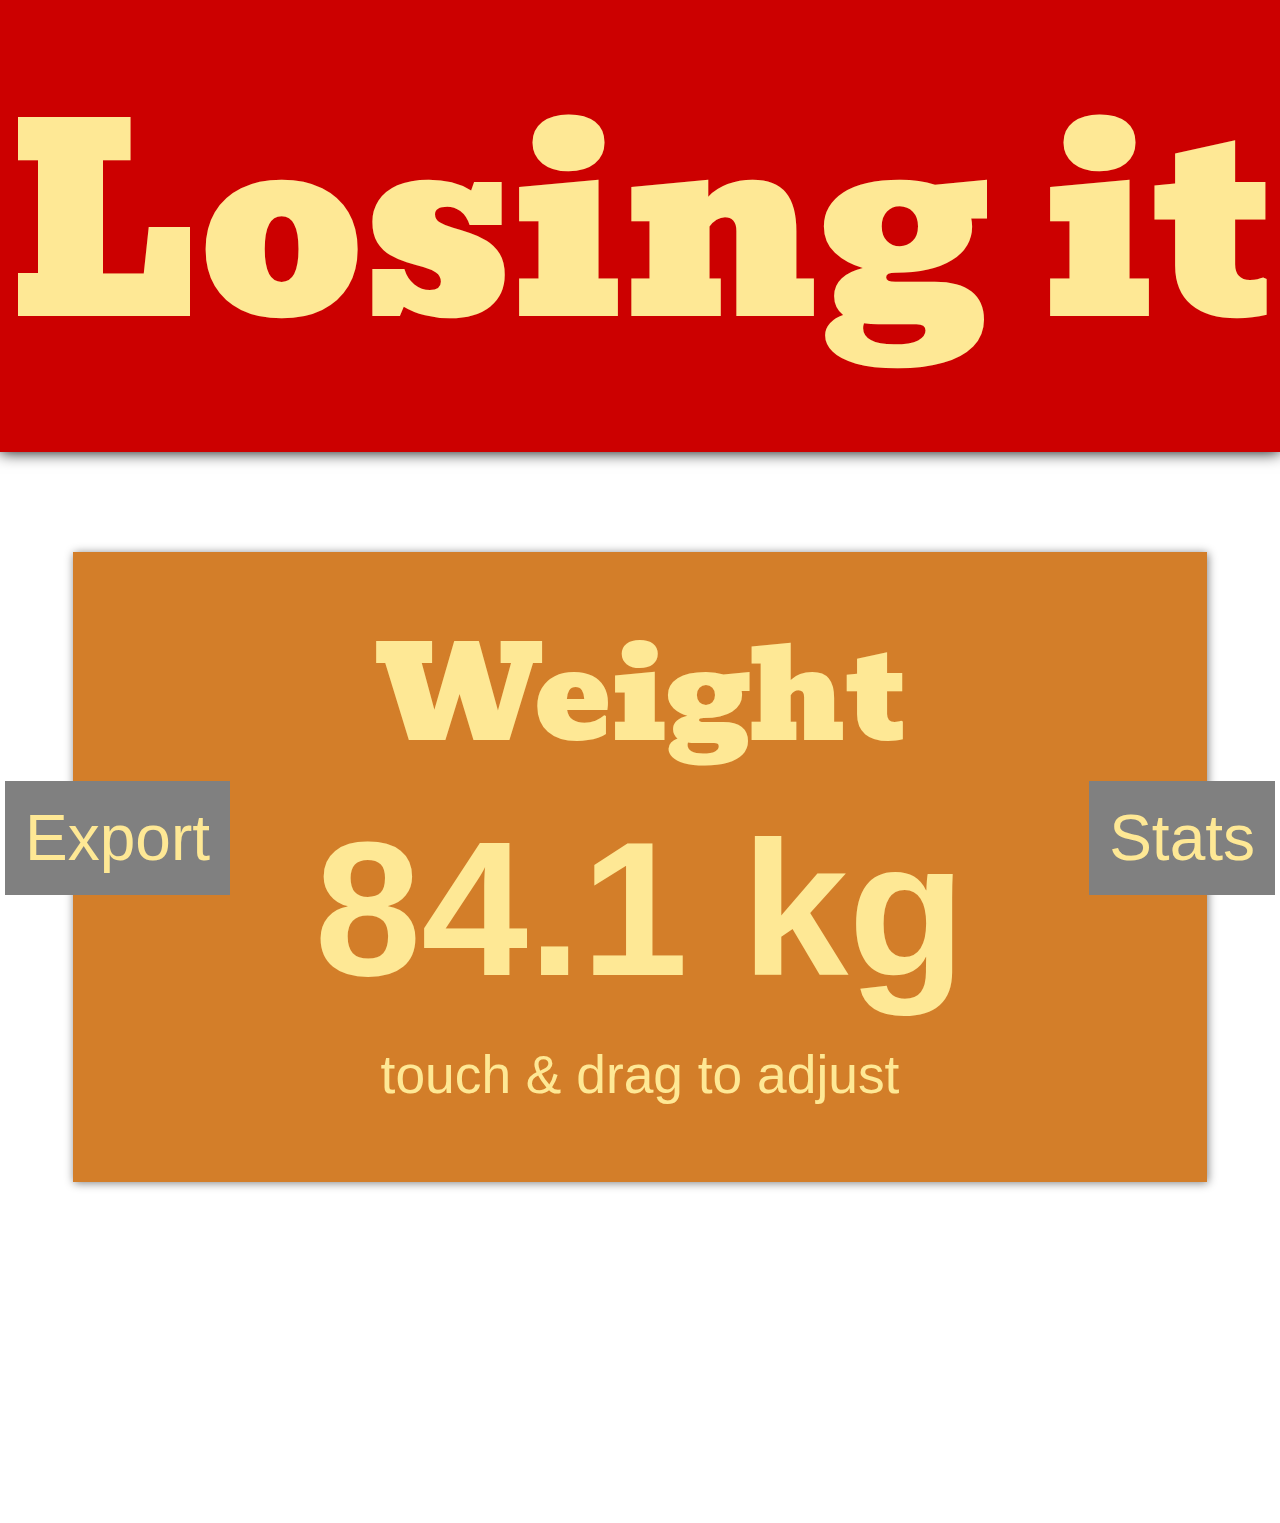
<file: index.html>
<!DOCTYPE html>
<html>
	<head>
		<title>Losing it</title>
		<link href='https://fonts.googleapis.com/css?family=Bevan|Ubuntu+Mono:700' rel='stylesheet' type='text/css'>
		<link href='src/animate-custom.css' rel='stylesheet' type='text/css'>
		<link href='src/style.css' rel='stylesheet' type='text/css'>
        <!-- Startup configuration -->
        <link rel="manifest" href="manifest.json">
		<link rel="shortcut icon" sizes="192x192" href="icons/icon-192.png">
        <!--<meta name='mobile-web-app-capable' content='yes'>-->
        <meta name="theme-color" content="#cc0000">
	</head>
	<body>
		<div class="wrapper">
			<div class="topHalf">
				<div id="debugOutYeah" class="debugOut lazyhide">Output</div>
				<div class="intro"><h1>Losing it</h1></div>
			</div>
			<div class="bottomHalf">
				
                <div class="" id="touchBoxWrapper">
                    <div class="touchbox weight" id="box1">
					   <h3>Weight</h3>
                        <div class="numbers" id="weight"> Drag Me! </div>
					   <span class="miniText">touch &amp; drag to adjust</span>
				    </div>
				    
				    <div class="touchbox fat lazyhide" id="box2">
					   <h3>Fat</h3>
                        <div class="numbers" id="fat"> 37.2% </div>
					   <span class="miniText" id="fatBonus">Should be between 14% to 21%</span>
				    </div>
                    
                    <div class="touchbox water lazyhide" id="box3">
                        <h3>Water</h3>
                        <div class="numbers" id="water"> 50.1% </div>
                        <span class="miniText" id="waterBonus">The average adult holds 50-65%</span>
                    </div>
                    
                    <div class="touchbox muscle lazyhide" id="box4">
                        <h3>Muscle</h3>
                        <div class="numbers" id="muscle"> 30% </div>
                        <span class="miniText" id="muscleBonus">Pump it</span>
                    </div>
                    
                    <div class="touchbox bone lazyhide" id="box5">
                        <h3>Bones</h3>
                        <div class="numbers" id="bone"> 2.3 kg </div>
                        <span class="miniText">Got milk?</span>
                    </div>
                    
                    <div class="doneButton" id="done1">
					   <h3> DONE </h3>
				    </div>
                </div>
                
				<div class="graphDiv" id="graphArea"></div>
				
				<div class="toggleWrapper lazyhide" id="toggles">
                    <div class="toggleButton weight" id="toggleWeight"><div>T</div></div>
                    <div class="toggleButton fat" id="toggleFat"><div>F</div></div>
                    <div class="toggleButton water" id="toggleWater"><div>W</div></div>
                    <div class="toggleButton muscle" id="toggleMuscle"><div>M</div></div>
                    <div class="toggleButton bone" id="toggleBone"><div>B</div></div>
                    <span class="stretch"></span>
                </div>
                
				<div class="smallButton" id="viewStats">
					Stats
				</div>

				<div class="exportButton" id="exportData">
					Export
				</div>
				
			</div>
	</body>
        
         <script src='src/domready.js' type='application/javascript'></script>
		<script src='src/script.js' type='application/javascript'></script>
</html>
</file>
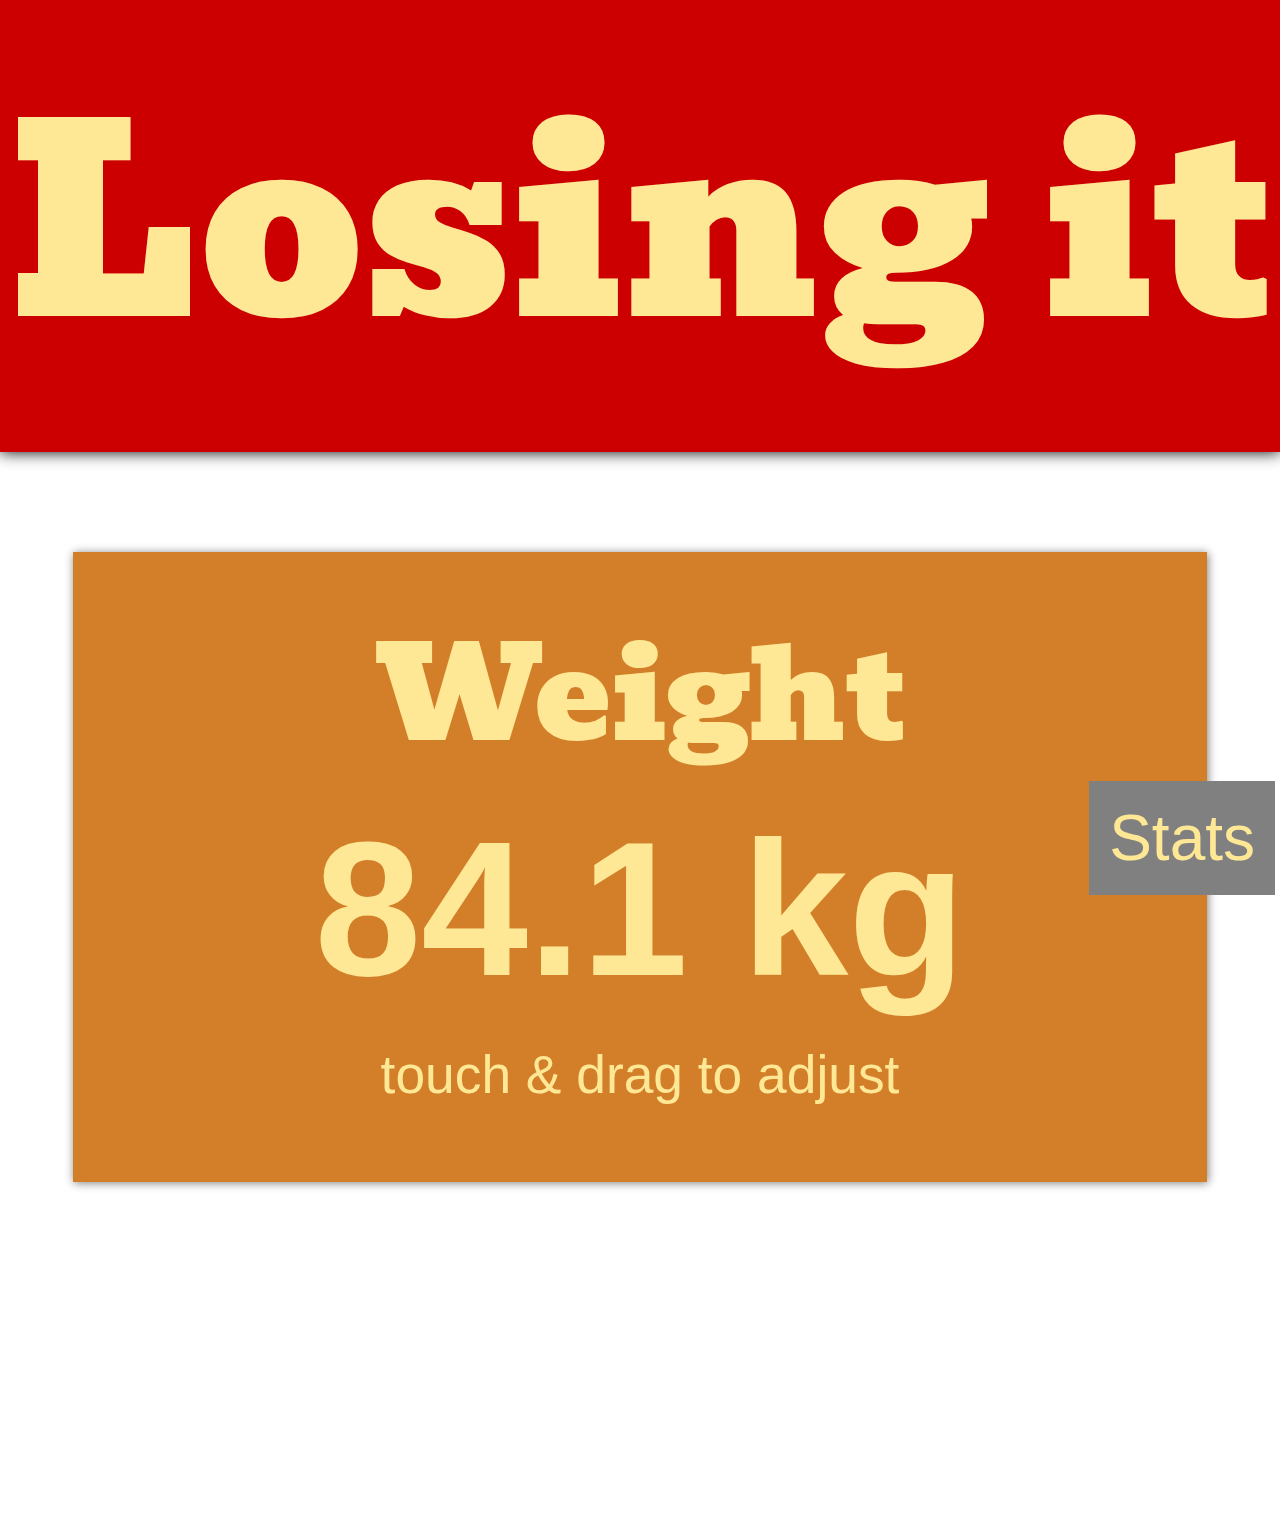
<file: gh-pages/index.html>
<!DOCTYPE html>
<html>
	<head>
		<title>Losing it</title>
		<link href='https://fonts.googleapis.com/css?family=Bevan|Ubuntu+Mono:700' rel='stylesheet' type='text/css'>
		<link href='src/animate-custom.css' rel='stylesheet' type='text/css'>
		<link href='src/style.css' rel='stylesheet' type='text/css'>
        <!-- Startup configuration -->
        <link rel="manifest" href="manifest.json">
		<link rel="shortcut icon" sizes="192x192" href="icons/icon-192.png">
        <!--<meta name='mobile-web-app-capable' content='yes'>-->
        <meta name="theme-color" content="#cc0000">
	</head>
	<body>
		<div class="wrapper">
			<div class="topHalf">
				<div id="debugOutYeah" class="debugOut lazyhide">Output</div>
				<div class="intro"><h1>Losing it</h1></div>
			</div>
			<div class="bottomHalf">
				
                <div class="" id="touchBoxWrapper">
                    <div class="touchbox weight" id="box1">
					   <h3>Weight</h3>
                        <div class="numbers" id="weight"> Drag Me! </div>
					   <span class="miniText">touch &amp; drag to adjust</span>
				    </div>
				    
				    <div class="touchbox fat lazyhide" id="box2">
					   <h3>Fat</h3>
                        <div class="numbers" id="fat"> 37.2% </div>
					   <span class="miniText" id="fatBonus">Should be between 14% to 21%</span>
				    </div>
                    
                    <div class="touchbox water lazyhide" id="box3">
                        <h3>Water</h3>
                        <div class="numbers" id="water"> 50.1% </div>
                        <span class="miniText" id="waterBonus">The average adult holds 50-65%</span>
                    </div>
                    
                    <div class="touchbox muscle lazyhide" id="box4">
                        <h3>Muscle</h3>
                        <div class="numbers" id="muscle"> 30% </div>
                        <span class="miniText" id="muscleBonus">Pump it</span>
                    </div>
                    
                    <div class="touchbox bone lazyhide" id="box5">
                        <h3>Bones</h3>
                        <div class="numbers" id="bone"> 2.3 kg </div>
                        <span class="miniText">Got milk?</span>
                    </div>
                    
                    <div class="doneButton" id="done1">
					   <h3> DONE </h3>
				    </div>
                </div>
                
				<div class="graphDiv" id="graphArea"></div>
				
				<div class="toggleWrapper lazyhide" id="toggles">
                    <div class="toggleButton weight" id="toggleWeight"><div>T</div></div>
                    <div class="toggleButton fat" id="toggleFat"><div>F</div></div>
                    <div class="toggleButton water" id="toggleWater"><div>W</div></div>
                    <div class="toggleButton muscle" id="toggleMuscle"><div>M</div></div>
                    <div class="toggleButton bone" id="toggleBone"><div>B</div></div>
                    <span class="stretch"></span>
                </div>
                
				<div class="smallButton" id="viewStats">
					Stats
				</div>
				
			</div>
	</body>
        
         <script src='src/domready.js' type='application/javascript'></script>
		<script src='src/script.js' type='application/javascript'></script>
</html>
</file>
<file: src/style.css>
html, body {
	height: 100%;
	margin: 0;
	padding: 0;	
}

html	{font-size: 5vw;} 
body	{font-size: 1rem; } 
h1  	{font-size: 4rem; } 
h2		{font-size: 2.5rem;}
h3   	{font-size: 2rem; } 

h1, h3{
	padding: 0;
	margin: 0;
	font-family: 'Bevan';	
	font-weight: 400; 
	text-align: center;
}

.miniText{
	font-family: 'Ubuntu Mono', sans-serif;
	font-size: smaller;
	padding: 0;
	margin: 0;
	
}

body{
	background-color: #ffffff;
	color: #fee895;
	width: 100%;
    font-family: 'Bevan';	
}

.topHalf{
	width: 100%;
	background-color: #c00;
	box-shadow:0px 0px 15px black;	
}

.bottomHalf{
	margin-right: 10px;
	padding-left: 10px;
	
}

.touchbox{
	width: 90%;
	text-align: center;
	margin: auto;
	margin-top: 100px;
	margin-bottom: 100px;
	padding-bottom: 60px;
	padding-top: 40px;
	box-shadow:1px 1px 9px grey;	
}


.weight{
	background-color: #d37e29;
}

.fat{
	background-color: #fee895;
	color: #3f3a31;
}

.water{
	background-color: #0f6499;
}

.muscle{
	background-color: #7f0d0d;
}

.bone{
	background-color: #f0f0f0;
	color: #3f3a31;
}

.numbers{
	font-size: 3rem;
	text-align: center;
	font-weight: 800;
	font-family: 'Ubuntu Mono', sans-serif;

}

#graphCanvas{
	width:100%;
}

.wrapper{
	height: 100%;
}


.intro{
	height: 100%;
	width: 100%;
	padding-top: 20px;
	padding-bottom: 20px;
}

.debugOut{
	font-family: sans-serif;
	font-size: 0.8rem;

}

.doneButton{
    width: 60%;
    padding-top: 20px;
    padding-bottom: 15px;
    box-shadow:1px 1px 9px grey;
    -moz-border-radius: 15px;
    border-radius: 15px;
	background-color: #7AD235;	
	margin-left: auto ;
	margin-right: auto ;
	visibility: hidden;
    
}

.graphDiv{
    display: none;
	padding-top: 100px;
}

.toggleWrapper{
   
    height: 120px;
    padding-left:20px;
    padding-right:20px;
    text-align: justify;
    -ms-text-justify: distribute-all-lines;
    text-justify: distribute-all-lines;
}
.toggleButton{
    width: 100px;
    height: 100px;
   
    overflow:hidden;
    -moz-border-radius: 50%;
    border-radius: 50%;
    font-size:1rem;
    box-shadow:1px 1px 9px grey;
    
    vertical-align: top;
    display: inline-block;
    *display: inline;
    zoom: 1
}

.toggleButton div {
    float:left;
    width:100%;
    padding-top:50%;
    margin-bottom:100%;
    line-height:1rem;
    margin-top:-0.5rem;
    text-align:center;
   
}
.smallButton{
	padding: 20px;
    margin: 5px;
	background-color: grey;
	font-size: 1rem;
	font-family: 'Ubuntu Mono', sans-serif;
    position:absolute;
    bottom: 0;
    right: 0;
}
.exportButton{
	padding: 20px;
    margin: 5px;
	background-color: grey;
	font-size: 1rem;
	font-family: 'Ubuntu Mono', sans-serif;
    position:absolute;
    bottom: 0;
    left: 0;
}

.lazyhide{
	
	display: none;
}
.stretch {
     width: 100%;
    display: inline-block;
    font-size: 0;
    line-height: 0
}
</file>
<file: gh-pages/src/style.css>
html, body {
	height: 100%;
	margin: 0;
	padding: 0;	
}

html	{font-size: 5vw;} 
body	{font-size: 1rem; } 
h1  	{font-size: 4rem; } 
h2		{font-size: 2.5rem;}
h3   	{font-size: 2rem; } 

h1, h3{
	padding: 0;
	margin: 0;
	font-family: 'Bevan';	
	font-weight: 400; 
	text-align: center;
}

.miniText{
	font-family: 'Ubuntu Mono', sans-serif;
	font-size: smaller;
	padding: 0;
	margin: 0;
	
}

body{
	background-color: #ffffff;
	color: #fee895;
	width: 100%;
    font-family: 'Bevan';	
}

.topHalf{
	width: 100%;
	background-color: #c00;
	box-shadow:0px 0px 15px black;	
}

.bottomHalf{
	margin-right: 10px;
	padding-left: 10px;
	
}

.touchbox{
	width: 90%;
	text-align: center;
	margin: auto;
	margin-top: 100px;
	margin-bottom: 100px;
	padding-bottom: 60px;
	padding-top: 40px;
	box-shadow:1px 1px 9px grey;	
}


.weight{
	background-color: #d37e29;
}

.fat{
	background-color: #fee895;
	color: #3f3a31;
}

.water{
	background-color: #0f6499;
}

.muscle{
	background-color: #7f0d0d;
}

.bone{
	background-color: #fff;
	color: #3f3a31;
}

.numbers{
	font-size: 3rem;
	text-align: center;
	font-weight: 800;
	font-family: 'Ubuntu Mono', sans-serif;

}

#graphCanvas{
	width:100%;
}

.wrapper{
	height: 100%;
}


.intro{
	height: 100%;
	width: 100%;
	padding-top: 20px;
	padding-bottom: 20px;
}

.debugOut{
	font-family: sans-serif;
	font-size: 0.8rem;

}

.doneButton{
    width: 60%;
    padding-top: 20px;
    padding-bottom: 15px;
    box-shadow:1px 1px 9px grey;
    -moz-border-radius: 15px;
    border-radius: 15px;
	background-color: #7AD235;	
	margin-left: auto ;
	margin-right: auto ;
	visibility: hidden;
    
}

.graphDiv{
    display: none;
	padding-top: 100px;
}

.toggleWrapper{
   
    height: 120px;
    padding-left:20px;
    padding-right:20px;
    text-align: justify;
    -ms-text-justify: distribute-all-lines;
    text-justify: distribute-all-lines;
}
.toggleButton{
    width: 100px;
    height: 100px;
   
    overflow:hidden;
    -moz-border-radius: 50%;
    border-radius: 50%;
    font-size:1rem;
    box-shadow:1px 1px 9px grey;
    
    vertical-align: top;
    display: inline-block;
    *display: inline;
    zoom: 1
}

.toggleButton div {
    float:left;
    width:100%;
    padding-top:50%;
    margin-bottom:100%;
    line-height:1rem;
    margin-top:-0.5rem;
    text-align:center;
   
}
.smallButton{
	padding: 20px;
    margin: 5px;
	background-color: grey;
	font-size: 1rem;
	font-family: 'Ubuntu Mono', sans-serif;
    position:absolute;
    bottom: 0;
    right: 0;
}

.lazyhide{
	
	display: none;
}
.stretch {
     width: 100%;
    display: inline-block;
    font-size: 0;
    line-height: 0
}
</file>
